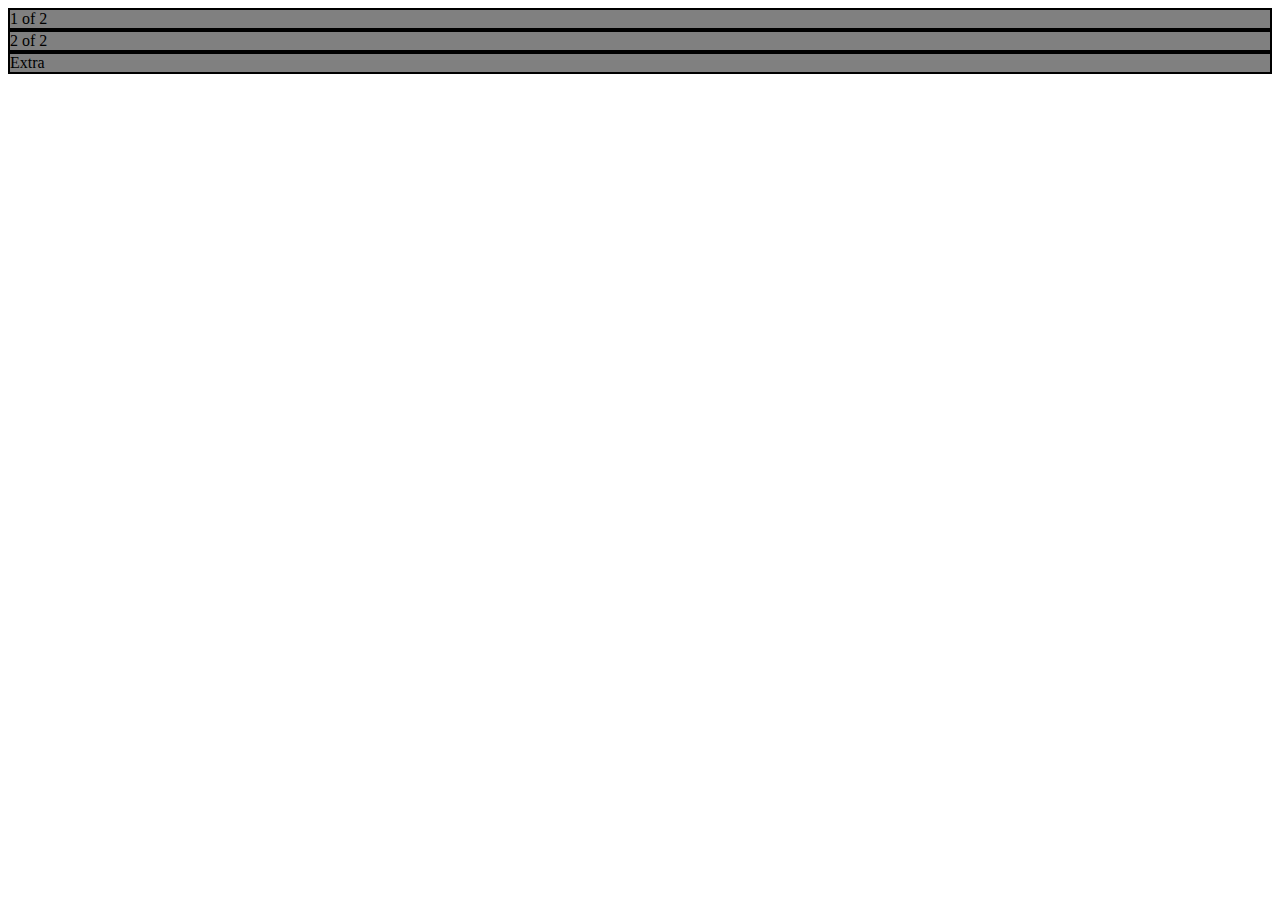
<file: Bootstrap/index.html>
<!DOCTYPE html>
<html>
    <head>
        <title>Bootstrap</title>
        <link rel="stylesheet" href="https://stackpath.bootstrapcdn.com/bootstrap/4.5.0/css/bootstrap.min.css" integrity="sha384-9aIt2nRpC12Uk9gS9baDl411NQApFmC26EwAOH8WgZl5MYYxFfc+NcPb1dKGj7Sk" crossorigin="anonymous">
        <link rel="stylesheet" type="text/css" href="style.css">
    </head>
    <body>
      <div class="container">
        <div class="row">
          <div class="col col-sm-6 col-md-12 col-lg-12">
            1 of 2
          </div>
          <div class="col col-sm-3 col-md-6 col-lg-12">
            2 of 2
          </div>
          <div class="col col-sm-3 col-md-6 col-lg-12">
            Extra
          </div>
        </div>
      </div>
      <script src="https://code.jquery.com/jquery-3.5.1.slim.min.js" integrity="sha384-DfXdz2htPH0lsSSs5nCTpuj/zy4C+OGpamoFVy38MVBnE+IbbVYUew+OrCXaRkfj" crossorigin="anonymous"></script>
      <script src="https://cdn.jsdelivr.net/npm/popper.js@1.16.0/dist/umd/popper.min.js" integrity="sha384-Q6E9RHvbIyZFJoft+2mJbHaEWldlvI9IOYy5n3zV9zzTtmI3UksdQRVvoxMfooAo" crossorigin="anonymous"></script>
      <script src="https://stackpath.bootstrapcdn.com/bootstrap/4.5.0/js/bootstrap.min.js" integrity="sha384-OgVRvuATP1z7JjHLkuOU7Xw704+h835Lr+6QL9UvYjZE3Ipu6Tp75j7Bh/kR0JKI" crossorigin="anonymous"></script>
    </body>
</html>
</file>
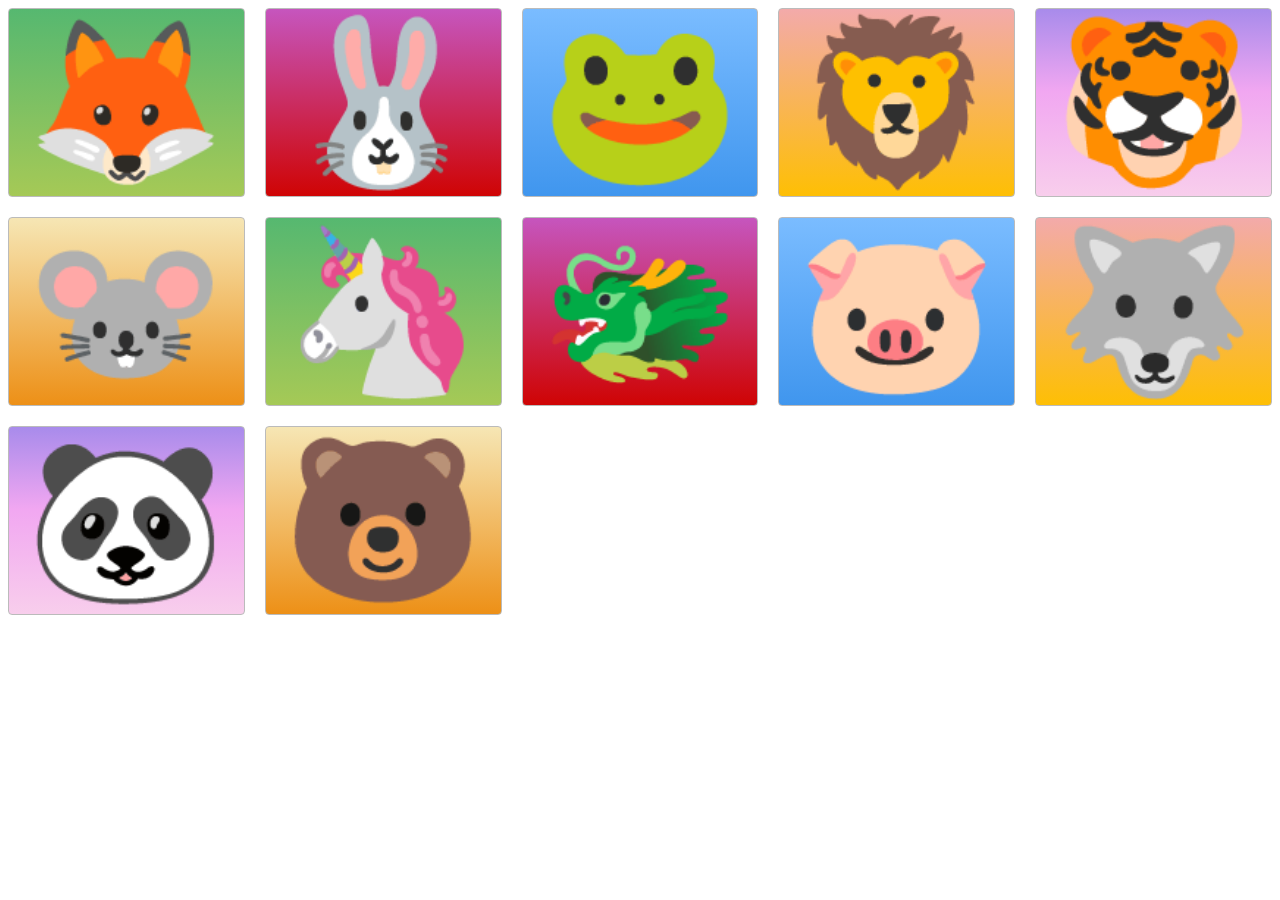
<file: Grid/index.html>
<!DOCTYPE html>
<html>
<head>
  <!-- the below meta tag is default in most modern browsers. however if you have an
  older browser, the emojis may not show up properly. In which case you need this meta
  tag. Read more here: https://teamtreehouse.com/community/meta-charsetutf8-what-does-this-mean-or-what-does-it-do-i-deleted-it-from-the-code-and-nothing-changed -->
  <meta charset="utf-8" >  
  <title>Grid Master</title>
  <link rel="stylesheet" type="text/css" href="./style.css">
</head>
<body>
  <div class="container">
    <div class="zone green">🦊</div>
    <div class="zone red">🐰</div>
    <div class="zone blue">🐸</div>
    <div class="zone yellow">🦁</div>
    <div class="zone purple">🐯</div>
    <div class="zone brown">🐭</div>
    <div class="zone green">🦄</div>
    <div class="zone red">🐲</div>
    <div class="zone blue">🐷</div>
    <div class="zone yellow">🐺</div>
    <div class="zone purple">🐼</div>
    <div class="zone brown">🐻</div>
  </div>
</body>
</html>
</file>
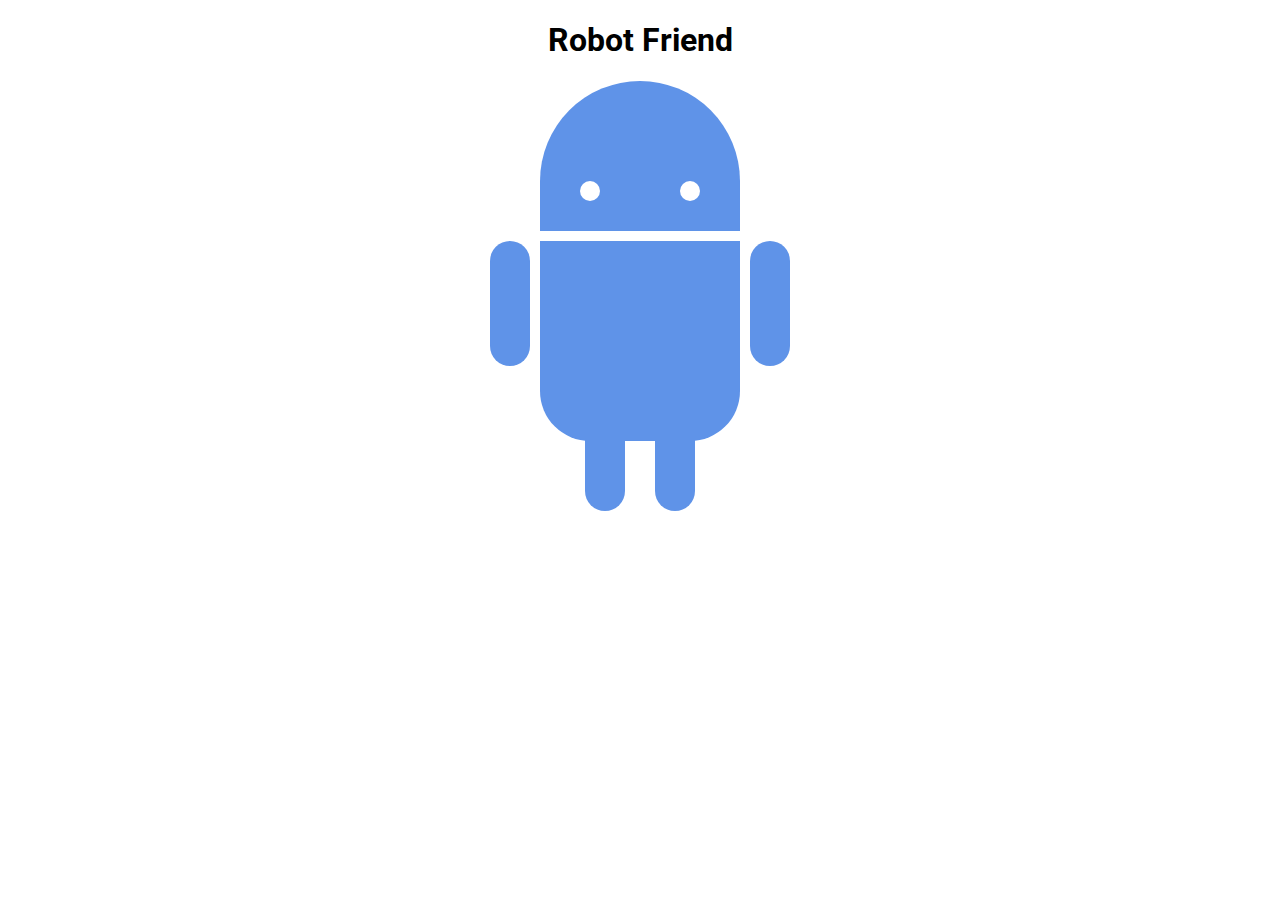
<file: robot/index.html>
<!DOCTYPE html>
<html>
<head>
	<title>RoboPage</title>
	<link rel="stylesheet" type="text/css" href="style.css">
	<link href="https://fonts.googleapis.com/css?family=Roboto" rel="stylesheet">
</head>
<body>
	<h1>Robot Friend</h1>
	<div class="robots">
		<div class="android"> 
			<div class="head"> 
				<div class="eyes"> 
					<div class="left_eye"></div> 
					<div class="right_eye"></div>
				</div> 
			</div> 
			<div class="upper_body"> 
				<div class="left_arm"></div> 
				<div class="torso"></div> 
				<div class="right_arm"></div> 
			</div> 
			<div class="lower_body"> 
				<div class="left_leg"></div> 
				<div class="right_leg"></div> 
			</div> 
		</div>
	</div>
</body>
</html>
</file>
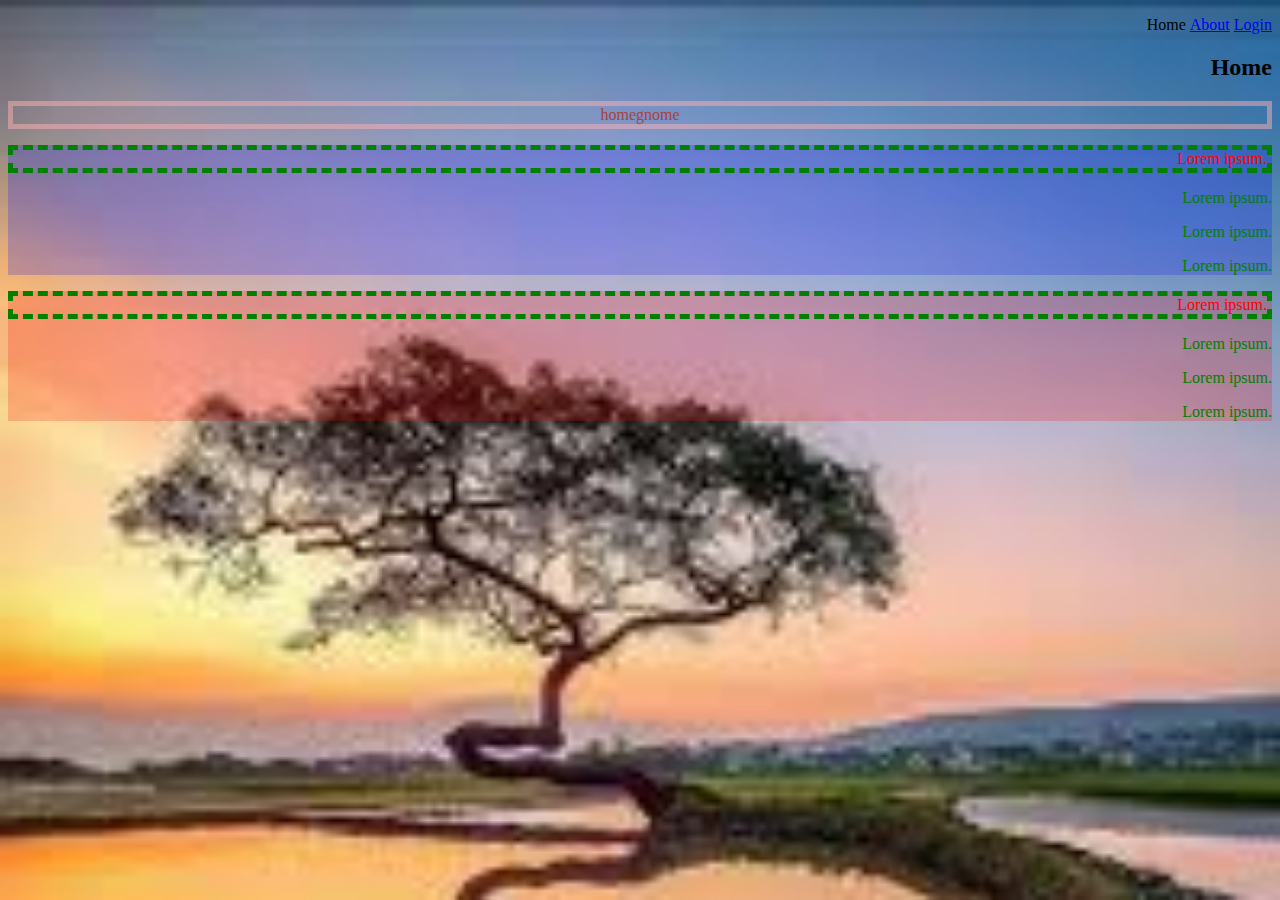
<file: selector/index.html>
<!DOCTYPE html>
<html>
    <head>
        <title>CSS</title>
        <link rel="stylesheet" type="text/css" href="style.css">
    </head>
    <body>
        <header>
            <nav>
                <ul>
                    <li>Home</li>
                    <li><a href="about.html">About</a></li>
                    <li><a href="login.html">Login</a></li>
                </ul>
            </nav>
        </header>
        <section>
            <h2>Home</h2> 
            <p>homegnome</p>
            <div id="div1">
                <p class="webtext active">Lorem ipsum.</p> 
                <p class="webtext">Lorem ipsum.</p> 
                <p class="webtext">Lorem ipsum.</p> 
                <p class="webtext">Lorem ipsum.</p>
            </div>
            <div id="div2">
                <p class="webtext active">Lorem ipsum.</p> 
                <p class="webtext">Lorem ipsum.</p> 
                <p class="webtext">Lorem ipsum.</p> 
                <p class="webtext">Lorem ipsum.</p>
            </div>
        </section>
    </body>
</html>
</file>
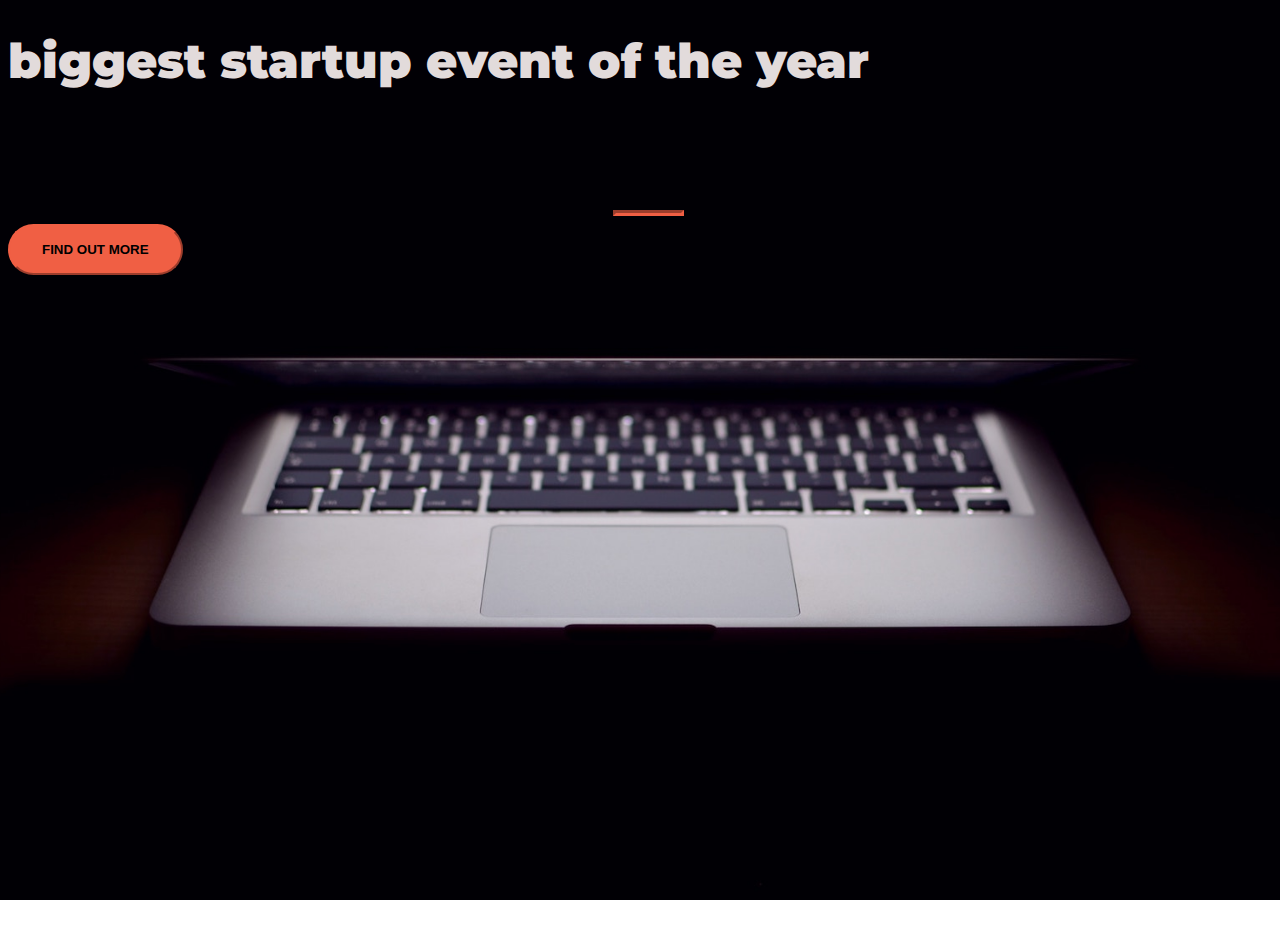
<file: Startup/index.html>
<!DOCTYPE html>
<html>
    <head>
        <title>Startup</title>
        <meta charset="utf-8">
        <meta name="viewport" content="width=device-width, initial-scale=1, shrink-to-fit=no">

        <link rel="stylesheet" href="https://fonts.googleapis.com/css?family=Montserrat">
        <link rel="stylesheet" href="https://stackpath.bootstrapcdn.com/bootstrap/4.5.0/css/bootstrap.min.css" integrity="sha384-9aIt2nRpC12Uk9gS9baDl411NQApFmC26EwAOH8WgZl5MYYxFfc+NcPb1dKGj7Sk" crossorigin="anonymous">
        <link rel="stylesheet" type="text/css" href="style.css">
    </head>
    <body>
        <div class="container d-flex align-items-center h-100">
            <div class="row">
                <header class="text-center col-12">
                    <h1 class="text-uppercase"><strong>biggest startup event of the year</strong></h1>
                </header>
                <div class="buffer col-12"></div>
                <section class="text-center col-12">
                    <hr>
                    <a href="https://mailchi.mp/32cb82f61a64/ztmstudens">
                    <button class="btn btn-primary btn-xl">Find out more</button>
                    </a>
                </section>
            </div>
        </div>
    </body>
</html>
</file>
<file: Bootstrap/style.css>
.col {
    background-color: gray;
    border: 2px solid black;
}
</file>
<file: Grid/style.css>
.container {
    display: grid;
    grid-gap: 20px;
    grid-template-columns: repeat(auto-fill, minmax(200px, 1fr));
    grid-template-rows: 1fr;
}

.zone {
    cursor:pointer;
    text-align: center;
    font-size:10em;
    border-radius:4px;
    border:1px solid #bbb;
    transition: all 0.3s linear;
}

.zone:hover {
    -webkit-box-shadow:rgba(0,0,0,0.8) 0px 5px 15px, inset rgba(0,0,0,0.15) 0px -10px 20px;
    -moz-box-shadow:rgba(0,0,0,0.8) 0px 5px 15px, inset rgba(0,0,0,0.15) 0px -10px 20px;
    -o-box-shadow:rgba(0,0,0,0.8) 0px 5px 15px, inset rgba(0,0,0,0.15) 0px -10px 20px;
    box-shadow:rgba(0,0,0,0.8) 0px 5px 15px, inset rgba(0,0,0,0.15) 0px -10px 20px;
}


/*https://paulund.co.uk/how-to-create-shiny-css-buttons*/
/***********************************************************************
 *  Green Background
 **********************************************************************/
.green{
    background: #56B870; /* Old browsers */
    background: -moz-linear-gradient(top, #56B870 0%, #a5c956 100%); /* FF3.6+ */
    background: -webkit-gradient(linear, left top, left bottom, color-stop(0%,#56B870), color-stop(100%,#a5c956)); /* Chrome,Safari4+ */
    background: -webkit-linear-gradient(top, #56B870 0%,#a5c956 100%); /* Chrome10+,Safari5.1+ */
    background: -o-linear-gradient(top, #56B870 0%,#a5c956 100%); /* Opera 11.10+ */
    background: -ms-linear-gradient(top, #56B870 0%,#a5c956 100%); /* IE10+ */
    background: linear-gradient(top, #56B870 0%,#a5c956 100%); /* W3C */
}

/***********************************************************************
 *  Red Background
 **********************************************************************/
.red{
    background: #C655BE; /* Old browsers */
    background: -moz-linear-gradient(top, #C655BE 0%, #cf0404 100%); /* FF3.6+ */
    background: -webkit-gradient(linear, left top, left bottom, color-stop(0%,#C655BE), color-stop(100%,#cf0404)); /* Chrome,Safari4+ */
    background: -webkit-linear-gradient(top, #C655BE 0%,#cf0404 100%); /* Chrome10+,Safari5.1+ */
    background: -o-linear-gradient(top, #C655BE 0%,#cf0404 100%); /* Opera 11.10+ */
    background: -ms-linear-gradient(top, #C655BE 0%,#cf0404 100%); /* IE10+ */
    background: linear-gradient(top, #C655BE 0%,#cf0404 100%); /* W3C */
}

/***********************************************************************
 *  Yellow Background
 **********************************************************************/
.yellow{
    background: #F3AAAA; /* Old browsers */
    background: -moz-linear-gradient(top, #F3AAAA 0%, #febf04 100%); /* FF3.6+ */
    background: -webkit-gradient(linear, left top, left bottom, color-stop(0%,#F3AAAA), color-stop(100%,#febf04)); /* Chrome,Safari4+ */
    background: -webkit-linear-gradient(top, #F3AAAA 0%,#febf04 100%); /* Chrome10+,Safari5.1+ */
    background: -o-linear-gradient(top, #F3AAAA 0%,#febf04 100%); /* Opera 11.10+ */
    background: -ms-linear-gradient(top, #F3AAAA 0%,#febf04 100%); /* IE10+ */
    background: linear-gradient(top, #F3AAAA 0%,#febf04 100%); /* W3C */
}

/***********************************************************************
 *  Blue Background
 **********************************************************************/
.blue{
    background: #7abcff; /* Old browsers */
    background: -moz-linear-gradient(top, #7abcff 0%, #60abf8 44%, #4096ee 100%); /* FF3.6+ */
    background: -webkit-gradient(linear, left top, left bottom, color-stop(0%,#7abcff), color-stop(44%,#60abf8), color-stop(100%,#4096ee)); /* Chrome,Safari4+ */
    background: -webkit-linear-gradient(top, #7abcff 0%,#60abf8 44%,#4096ee 100%); /* Chrome10+,Safari5.1+ */
    background: -o-linear-gradient(top, #7abcff 0%,#60abf8 44%,#4096ee 100%); /* Opera 11.10+ */
    background: -ms-linear-gradient(top, #7abcff 0%,#60abf8 44%,#4096ee 100%); /* IE10+ */
    background: linear-gradient(top, #7abcff 0%,#60abf8 44%,#4096ee 100%); /* W3C */
}

/***********************************************************************
 *  Purple Background
 **********************************************************************/
.purple {
    background: #A88BEB; /* Old browsers */
    background: -moz-linear-gradient(top, #A88BEB 0%, #F1A7F1 44%, #F8CEEC 100%); /* FF3.6+ */
    background: -webkit-gradient(linear, left top, left bottom, color-stop(0%,#A88BEB), color-stop(44%,#F1A7F1), color-stop(100%,#F8CEEC)); /* Chrome,Safari4+ */
    background: -webkit-linear-gradient(top, #A88BEB 0%,#F1A7F1 44%,#F8CEEC 100%); /* Chrome10+,Safari5.1+ */
    background: -o-linear-gradient(top, #A88BEB 0%,#F1A7F1 44%,#F8CEEC 100%); /* Opera 11.10+ */
    background: -ms-linear-gradient(top, #A88BEB 0%,#F1A7F1 44%,#F8CEEC 100%); /* IE10+ */
    background: linear-gradient(top, #A88BEB 0%,#F1A7F1 44%,#F8CEEC 100%); /* W3C */
}

/***********************************************************************
 *  Brown Background
 **********************************************************************/
.brown {
    background: #f6e6b4; /* Old browsers */
    background: -moz-linear-gradient(top, #f6e6b4 0%, #ed9017 100%); /* FF3.6+ */
    background: -webkit-gradient(linear, left top, left bottom, color-stop(0%,#f6e6b4), color-stop(100%,#ed9017)); /* Chrome,Safari4+ */
    background: -webkit-linear-gradient(top, #f6e6b4 0%,#ed9017 100%); /* Chrome10+,Safari5.1+ */
    background: -o-linear-gradient(top, #f6e6b4 0%,#ed9017 100%); /* Opera 11.10+ */
    background: -ms-linear-gradient(top, #f6e6b4 0%,#ed9017 100%); /* IE10+ */
    background: linear-gradient(top, #f6e6b4 0%,#ed9017 100%); /* W3C */
    filter: progid:DXImageTransform.Microsoft.gradient( startColorstr='#f6e6b4', endColorstr='#ed9017',GradientType=0 ); /* IE6-9 */
}
</file>
<file: robot/style.css>
h1 {
	text-align: center;
	font-family: 'Roboto', sans-serif;
}

.robots {
	flex-wrap: wrap;
	display: flex;
	justify-content: center;
}

.head, 
.left_arm, 
.torso, 
.right_arm, 
.left_leg, 
.right_leg {
	 background-color: #5f93e8;
}

.head { 
	width: 200px; 
	margin: 0 auto; 
	height: 150px; 
	border-radius: 200px 200px 0 0; 
	margin-bottom: 10px;
} 

.eyes {
	display: flex;
}

.head:hover {
	width: 300px;
    transition: 1s ease-in-out;
}

.upper_body { 
	width: 300px; 
	height: 150px;
	display: flex; 
} 

.left_arm, .right_arm { 
	width: 40px; 
	height: 125px;
	border-radius: 100px; 
} 

.left_arm { 
	margin-right: 10px; 
} 

.right_arm { 
	margin-left: 10px; 
} 

.torso { 
	width: 200px; 
	height: 200px;
	border-radius: 0 0 50px 50px; 
} 

.lower_body { 
	width: 200px; 
	height: 200px;
	/* This is another useful property. Hmm what do you think it does?*/
	margin: 0 auto;
	display: flex;
} 

.left_leg, .right_leg { 
	width: 40px; 
	height: 120px;
	border-radius: 0 0 100px 100px; 
} 

.left_leg { 
	margin-left: 45px; 
} 

.left_leg:hover {
	-webkit-transform: rotate(20deg);
    -moz-transform: rotate(20deg);
    -o-transform: rotate(20deg);
    -ms-transform: rotate(20deg);
    transform: rotate(20deg);
}

.right_leg { 
	margin-left: 30px; 
}

.left_eye, .right_eye { 
	width: 20px; 
	height: 20px; 
	border-radius: 15px; 
	background-color: white;  
} 

.left_eye { 
	/* These properties are new and you haven't encountered
	in this course. Check out CSS Tricks to see what it does! */
	position: relative; 
	top: 100px; 
	left: 40px; 
} 

.right_eye { 
	position: relative; 
	top: 100px; 
	left: 120px; 
}
</file>
<file: selector/style.css>
/*Selector {
    Property: value;
}*/
* {
    text-align: right;
}

body {
    background-image: url(backgroundimage.jpeg);
    background-size: cover;
}

h2 + p {
    color: #AA4139;
    text-align: center;
    border: 5px solid rgba(255, 176, 178, 0.5);
    cursor: pointer;
}

p {
    color: pink;
}

p {
    color: green;
}

li {
    list-style: none;
    display: inline-block;
}

.webtext:first-child{
    border: 5px green dashed ;
}

.active {
    color: red;
}

#div1 {
    background: rgba(0, 0, 255, 0.2)
}

#div2 {
    background: rgba(255, 0, 0, 0.2)
}
</file>
<file: Startup/style.css>
body,
html {
    width: 100%;
    height: 100%;
    font-family: 'Montserrat', sans-serif;
    background: url(header.jpg) no-repeat center center fixed;
    -webkit-background-size: cover;
    -moz-background-size: cover;
    -o-background-size: cover;
    background-size: cover;
}

h1 {
    font-size: 3rem;
    color: #e2dbdb;
}

hr {
    border-color: #f05f44;
    border-width: 3px;
    max-width: 65px;
}

.buffer {
    height: 5rem;
}

.btn {
    font-weight: 700;
    border-radius: 300px;
    text-transform: uppercase;
}

.btn-primary {
    background-color: #f05f44;
    border-color: #f05f44;
}

.btn-primary:hover {
    background-color: #ee4f08;;
    border-color: #ee4f08;
    border-width: 4px;
}

.btn-xl {
    padding: 1rem 2rem;
}
</file>
